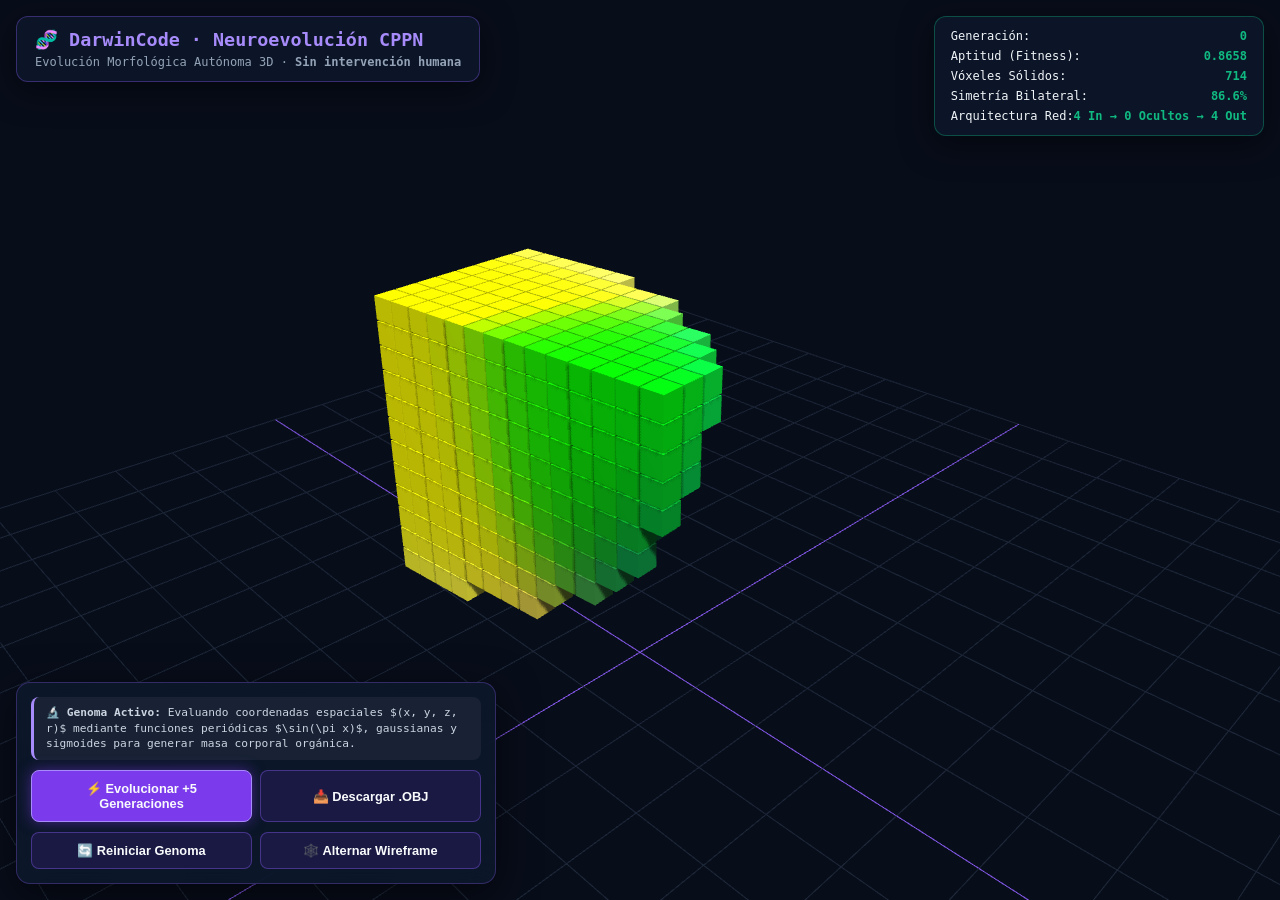
<file: web/cppn_viewer.html>
<!DOCTYPE html>
<html lang="es">
<head>
  <meta charset="UTF-8">
  <meta name="viewport" content="width=device-width, initial-scale=1.0, maximum-scale=1.0, user-scalable=no">
  <title>🧬 DarwinCode - Neuroevolución 3D CPPN-NEAT</title>
  <style>
    * { box-sizing: border-box; margin: 0; padding: 0; }
    body, html { width: 100%; height: 100%; overflow: hidden; background: #080d1a; font-family: -apple-system, BlinkMacSystemFont, "Segoe UI", Roboto, monospace; color: #f1f5f9; }
    #canvas-container { position: absolute; top: 0; left: 0; width: 100%; height: 100%; z-index: 1; }
    canvas { width: 100%; height: 100%; display: block; }

    .hud {
      position: absolute; z-index: 10; pointer-events: none;
      user-select: none;
    }

    .hud-header {
      top: 16px; left: 16px;
      background: rgba(13, 23, 42, 0.88);
      border: 1px solid rgba(139, 92, 246, 0.35);
      padding: 12px 18px; border-radius: 12px;
      backdrop-filter: blur(12px);
      box-shadow: 0 8px 32px rgba(0,0,0,0.5);
    }
    .hud-header h1 { font-size: 1.15rem; color: #a78bfa; display: flex; align-items: center; gap: 8px; }
    .hud-header p { font-size: 0.75rem; color: #94a3b8; margin-top: 4px; }

    .telemetry-panel {
      top: 16px; right: 16px;
      background: rgba(13, 23, 42, 0.88);
      border: 1px solid rgba(16, 185, 129, 0.35);
      padding: 12px 16px; border-radius: 12px;
      backdrop-filter: blur(12px);
      font-size: 0.75rem; min-width: 220px;
      box-shadow: 0 8px 32px rgba(0,0,0,0.5);
      display: flex; flex-direction: column; gap: 6px;
    }
    .telemetry-row { display: flex; justify-content: space-between; }
    .telemetry-row span:last-child { color: #10b981; font-weight: bold; }

    .hud-controls {
      bottom: 16px; left: 16px; right: 16px; max-width: 480px;
      pointer-events: auto;
      background: rgba(13, 23, 42, 0.92);
      border: 1px solid rgba(139, 92, 246, 0.3);
      padding: 14px; border-radius: 14px;
      backdrop-filter: blur(14px);
      box-shadow: 0 10px 40px rgba(0,0,0,0.6);
      display: flex; flex-direction: column; gap: 10px;
    }

    .btn-row { display: flex; gap: 8px; }
    button {
      flex: 1; padding: 10px 14px; border-radius: 8px;
      border: 1px solid rgba(139, 92, 246, 0.4);
      background: rgba(30, 27, 75, 0.8); color: #f8fafc;
      font-size: 0.8rem; font-weight: 600; cursor: pointer;
      transition: all 0.2s ease;
    }
    button:hover { background: rgba(139, 92, 246, 0.3); border-color: #a78bfa; }
    button.primary { background: #7c3aed; border-color: #a78bfa; box-shadow: 0 0 14px rgba(124, 58, 237, 0.5); }
    button.primary:hover { background: #6d28d9; }

    .network-badge {
      font-size: 0.7rem; color: #cbd5e1; background: rgba(30, 41, 59, 0.7);
      padding: 8px 12px; border-radius: 8px; border-left: 3px solid #a78bfa;
      line-height: 1.4;
    }
  </style>
  <script src="three.min.js"></script>
</head>
<body>
  <div id="canvas-container"></div>

  <div class="hud hud-header">
    <h1>🧬 DarwinCode · Neuroevolución CPPN</h1>
    <p>Evolución Morfológica Autónoma 3D · <strong>Sin intervención humana</strong></p>
  </div>

  <div class="hud telemetry-panel">
    <div class="telemetry-row"><span>Generación:</span><span id="tel-gen">0</span></div>
    <div class="telemetry-row"><span>Aptitud (Fitness):</span><span id="tel-fit">0.0000</span></div>
    <div class="telemetry-row"><span>Vóxeles Sólidos:</span><span id="tel-vox">0</span></div>
    <div class="telemetry-row"><span>Simetría Bilateral:</span><span id="tel-sym">100%</span></div>
    <div class="telemetry-row"><span>Arquitectura Red:</span><span id="tel-net">4 In → 4 Out</span></div>
  </div>

  <div class="hud hud-controls">
    <div class="network-badge" id="net-info">
      🔬 <strong>Genoma Activo:</strong> Evaluando coordenadas espaciales $(x, y, z, r)$ mediante funciones periódicas $\sin(\pi x)$, gaussianas y sigmoides para generar masa corporal orgánica.
    </div>

    <div class="btn-row">
      <button class="primary" id="btn-step" onclick="evolveStep()">⚡ Evolucionar +5 Generaciones</button>
      <button onclick="downloadObj()">📥 Descargar .OBJ</button>
    </div>

    <div class="btn-row">
      <button onclick="resetEvolution()">🔄 Reiniciar Genoma</button>
      <button onclick="toggleWireframe()">🕸️ Alternar Wireframe</button>
    </div>
  </div>

  <script>
    // --- THREE.JS SCENE SETUP ---
    const container = document.getElementById('canvas-container');
    const scene = new THREE.Scene();
    scene.background = new THREE.Color(0x080d1a);
    scene.fog = new THREE.FogExp2(0x080d1a, 0.04);

    const camera = new THREE.PerspectiveCamera(45, window.innerWidth / window.innerHeight, 0.1, 100);
    camera.position.set(4, 3, 5);

    const renderer = new THREE.WebGLRenderer({ antialias: true, powerPreference: 'high-performance' });
    renderer.setSize(window.innerWidth, window.innerHeight);
    renderer.setPixelRatio(Math.min(window.devicePixelRatio, 2));
    renderer.shadowMap.enabled = true;
    container.appendChild(renderer.domElement);

    // Lights
    const hemiLight = new THREE.HemisphereLight(0xffffff, 0x1e1b4b, 0.6);
    scene.add(hemiLight);

    const dirLight = new THREE.DirectionalLight(0xfffbeb, 1.2);
    dirLight.position.set(5, 8, 4);
    dirLight.castShadow = true;
    dirLight.shadow.mapSize.width = 1024;
    dirLight.shadow.mapSize.height = 1024;
    scene.add(dirLight);

    // Grid Floor
    const grid = new THREE.GridHelper(10, 20, 0x8b5cf6, 0x1e293b);
    grid.position.y = -1.5;
    scene.add(grid);

    // Orbit Controls (Simple implementation)
    let isDragging = false;
    let prevMouse = { x: 0, y: 0 };
    let spherical = { radius: 6.5, theta: 0.8, phi: 1.1 };

    function updateCamera() {
      camera.position.x = spherical.radius * Math.sin(spherical.phi) * Math.sin(spherical.theta);
      camera.position.y = spherical.radius * Math.cos(spherical.phi);
      camera.position.z = spherical.radius * Math.sin(spherical.phi) * Math.cos(spherical.theta);
      camera.lookAt(0, 0, 0);
    }
    updateCamera();

    window.addEventListener('mousedown', (e) => {
      if (e.target.closest('.hud-controls')) return;
      isDragging = true; prevMouse = { x: e.clientX, y: e.clientY };
    });
    window.addEventListener('mousemove', (e) => {
      if (!isDragging) return;
      const dx = (e.clientX - prevMouse.x) * 0.008;
      const dy = (e.clientY - prevMouse.y) * 0.008;
      spherical.theta -= dx;
      spherical.phi = Math.max(0.1, Math.min(Math.PI - 0.1, spherical.phi - dy));
      prevMouse = { x: e.clientX, y: e.clientY };
      updateCamera();
    });
    window.addEventListener('mouseup', () => isDragging = false);
    window.addEventListener('wheel', (e) => {
      spherical.radius = Math.max(2.5, Math.min(15.0, spherical.radius + e.deltaY * 0.005));
      updateCamera();
    });

    // Touch support
    window.addEventListener('touchstart', (e) => {
      if (e.target.closest('.hud-controls')) return;
      if (e.touches.length === 1) {
        isDragging = true; prevMouse = { x: e.touches[0].clientX, y: e.touches[0].clientY };
      }
    });
    window.addEventListener('touchmove', (e) => {
      if (!isDragging || e.touches.length !== 1) return;
      const dx = (e.touches[0].clientX - prevMouse.x) * 0.008;
      const dy = (e.touches[0].clientY - prevMouse.y) * 0.008;
      spherical.theta -= dx;
      spherical.phi = Math.max(0.1, Math.min(Math.PI - 0.1, spherical.phi - dy));
      prevMouse = { x: e.touches[0].clientX, y: e.touches[0].clientY };
      updateCamera();
    });
    window.addEventListener('touchend', () => isDragging = false);

    window.addEventListener('resize', () => {
      camera.aspect = window.innerWidth / window.innerHeight;
      camera.updateProjectionMatrix();
      renderer.setSize(window.innerWidth, window.innerHeight);
    });

    // --- CLIENT-SIDE CPPN & EVOLUTION ENGINE ---
    // Mirrors Rust CPPN-NEAT logic for ultra-responsive live interaction
    class CPPN {
      constructor() {
        this.weights = new Float32Array(16);
        for(let i=0; i<16; i++) this.weights[i] = (Math.random() * 2 - 1) * 1.5;
        this.hidden = [];
      }
      clone() {
        const c = new CPPN();
        c.weights = new Float32Array(this.weights);
        c.hidden = JSON.parse(JSON.stringify(this.hidden));
        return c;
      }
      mutate() {
        for(let i=0; i<this.weights.length; i++) {
          if (Math.random() < 0.4) this.weights[i] += (Math.random() * 2 - 1) * 0.4;
        }
        if (Math.random() < 0.2 && this.hidden.length < 8) {
          this.hidden.push({
            act: ['sin', 'cos', 'gauss', 'tanh', 'abs'][Math.floor(Math.random()*5)],
            wIn: [Math.random()*2-1, Math.random()*2-1, Math.random()*2-1, Math.random()*2-1],
            wOut: [Math.random()*2-1, Math.random()*2-1, Math.random()*2-1, Math.random()*2-1]
          });
        }
      }
      eval(x, y, z) {
        const r = Math.sqrt(x*x + y*y + z*z);
        let out = [0, 0, 0, 0];
        // Direct connections
        const inputs = [x, y, z, r];
        for(let i=0; i<4; i++) {
          for(let o=0; o<4; o++) {
            out[o] += inputs[i] * this.weights[i*4 + o];
          }
        }
        // Hidden nodes
        for(let h of this.hidden) {
          let sum = 0;
          for(let i=0; i<4; i++) sum += inputs[i] * h.wIn[i];
          let val = 0;
          if (h.act === 'sin') val = Math.sin(Math.PI * sum);
          else if (h.act === 'cos') val = Math.cos(Math.PI * sum);
          else if (h.act === 'gauss') val = Math.exp(-2.5 * sum * sum);
          else if (h.act === 'tanh') val = Math.tanh(2.5 * sum);
          else val = Math.abs(sum);

          for(let o=0; o<4; o++) out[o] += val * h.wOut[o];
        }
        // Sigmoid activation
        return [
          1 / (1 + Math.exp(-4.9 * out[0])),
          1 / (1 + Math.exp(-4.9 * out[1])),
          1 / (1 + Math.exp(-4.9 * out[2])),
          1 / (1 + Math.exp(-4.9 * out[3]))
        ];
      }
    }

    let population = [];
    let generation = 0;
    let bestGenome = null;
    let bestFitness = 0;
    let currentMesh = null;
    let isWireframe = false;

    function initPop() {
      population = [];
      for(let i=0; i<25; i++) population.push(new CPPN());
      generation = 0;
      evaluateAndBuild();
    }

    function evaluateAndBuild() {
      const res = 14;
      const step = 2.0 / res;
      let best = null;
      let maxFit = -1;

      for(let g of population) {
        let solid = 0;
        let symErr = 0;
        let total = 0;

        for(let ix = 0; ix < res/2; ix++) {
          const x = (ix + 0.5) * step;
          for(let iy = 0; iy < res; iy++) {
            const y = -1.0 + (iy + 0.5) * step;
            for(let iz = 0; iz < res; iz++) {
              const z = -1.0 + (iz + 0.5) * step;
              const pos = g.eval(x, y, z);
              const neg = g.eval(-x, y, z);
              if (pos[0] > 0.5) solid++;
              if (neg[0] > 0.5) solid++;
              symErr += Math.abs(pos[0] - neg[0]);
              total += 2;
            }
          }
        }
        const density = solid / total;
        const denScore = (density >= 0.12 && density <= 0.35) ? (1.0 - Math.abs(density - 0.22)*3) : 0.05;
        const symScore = Math.max(0, 1.0 - (symErr / (total*0.5)));
        const fit = symScore * 0.6 + denScore * 0.4;
        g.fitness = fit;

        if (fit > maxFit) {
          maxFit = fit;
          best = g;
        }
      }

      bestGenome = best;
      bestFitness = maxFit;
      renderVoxelMesh(res);

      document.getElementById('tel-gen').textContent = generation;
      document.getElementById('tel-fit').textContent = bestFitness.toFixed(4);
      document.getElementById('tel-sym').textContent = `${(bestFitness * 100).toFixed(1)}%`;
      document.getElementById('tel-net').textContent = `4 In → ${bestGenome.hidden.length} Ocultos → 4 Out`;
    }

    function renderVoxelMesh(res) {
      if (currentMesh) scene.remove(currentMesh);

      const voxels = [];
      const step = 2.0 / res;
      const half = res / 2;

      for(let ix = -half; ix < half; ix++) {
        const x = (ix + 0.5) * step;
        for(let iy = -half; iy < half; iy++) {
          const y = (iy + 0.5) * step;
          for(let iz = -half; iz < half; iz++) {
            const z = (iz + 0.5) * step;
            const out = bestGenome.eval(x, y, z);
            if (out[0] > 0.5) {
              voxels.push({ x: ix * 0.15, y: iy * 0.15, z: iz * 0.15, col: new THREE.Color(out[1], out[2], out[3]) });
            }
          }
        }
      }

      document.getElementById('tel-vox').textContent = voxels.length;

      // Instanced Mesh for speed
      const geom = new THREE.BoxGeometry(0.14, 0.14, 0.14);
      const mat = new THREE.MeshStandardMaterial({
        roughness: 0.3, metalness: 0.1,
        wireframe: isWireframe
      });
      const inst = new THREE.InstancedMesh(geom, mat, voxels.length);
      inst.castShadow = true;
      inst.receiveShadow = true;

      const dummy = new THREE.Object3D();
      for(let i=0; i<voxels.length; i++) {
        dummy.position.set(voxels[i].x, voxels[i].y, voxels[i].z);
        dummy.updateMatrix();
        inst.setMatrixAt(i, dummy.matrix);
        inst.setColorAt(i, voxels[i].col);
      }
      inst.instanceMatrix.needsUpdate = true;
      if (inst.instanceColor) inst.instanceColor.needsUpdate = true;

      currentMesh = inst;
      scene.add(currentMesh);
    }

    window.evolveStep = function() {
      const btn = document.getElementById('btn-step');
      btn.disabled = true;
      btn.textContent = '⏳ Compitiendo en Selección Natural...';

      setTimeout(() => {
        for(let step = 0; step < 5; step++) {
          population.sort((a,b) => b.fitness - a.fitness);
          const nextGen = [population[0].clone(), population[1].clone()];
          while(nextGen.length < population.length) {
            const parent = population[Math.floor(Math.random() * 5)];
            const child = parent.clone();
            child.mutate();
            nextGen.push(child);
          }
          population = nextGen;
          generation++;
        }
        evaluateAndBuild();
        btn.disabled = false;
        btn.textContent = '⚡ Evolucionar +5 Generaciones';
      }, 50);
    };

    window.resetEvolution = function() {
      initPop();
    };

    window.toggleWireframe = function() {
      isWireframe = !isWireframe;
      if (currentMesh && currentMesh.material) {
        currentMesh.material.wireframe = isWireframe;
      }
    };

    window.downloadObj = function() {
      window.location.href = '/evolved_cppn.obj';
    };

    initPop();

    // Animation Loop
    function animate() {
      requestAnimationFrame(animate);
      if (currentMesh) {
        currentMesh.rotation.y += 0.004;
      }
      renderer.render(scene, camera);
    }
    animate();
  </script>
</body>
</html>
</file>
